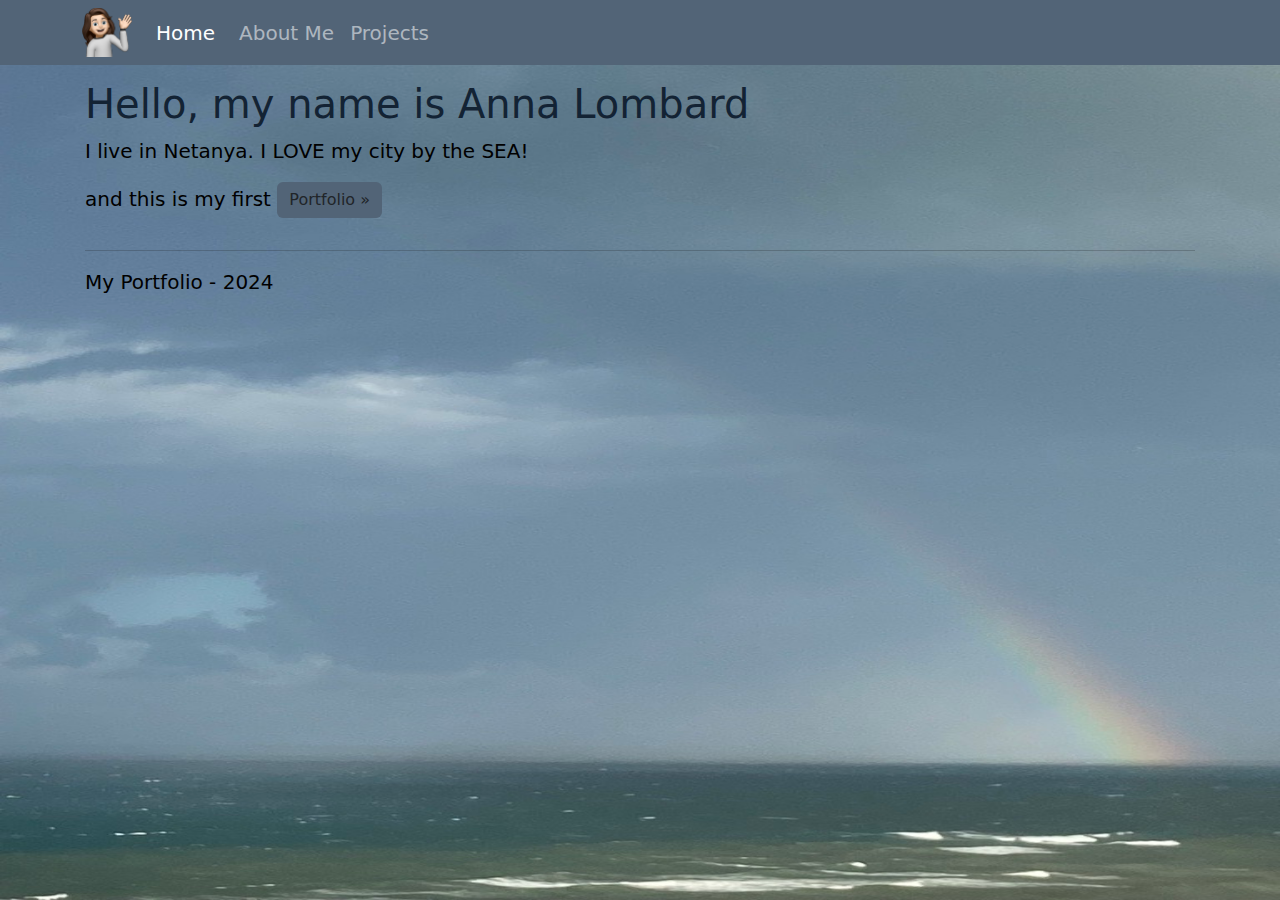
<file: index.html>
<html lang="en" style="" >
<head>
    <meta charset="utf-8">
    <title>Anna Lombard</title>
    <link href="favicon.ico" rel="shortcut icon" type="image/x-icon">
    <meta name="viewport" content="width=device-width, initial-scale=1.0">
    <link href="Content/bootstrapCSS/bootstrap.css" rel="stylesheet">
    <link href="styles.css" rel="stylesheet">

    <script src="Scripts/modernizr-2.8.3.js"></script>

</head>
<body>
    <nav class="navbar navbar-expand-sm navbar-toggleable-sm navbar-dark bg-dark">
        <div class="container">
            <img class="emoji" src="Content/images/me_waiving_black.png">
            <a class="navbar-brand" href="/portfolio">Home</a>
            <button type="button" class="navbar-toggler" data-bs-toggle="collapse" data-bs-target=".navbar-collapse" title="Toggle navigation" aria-controls="navbarSupportedContent" aria-expanded="false" aria-label="Toggle navigation">
                <span class="navbar-toggler-icon"></span>
            </button>
            <div class="collapse navbar-collapse d-sm-inline-flex justify-content-between">
                <ul class="navbar-nav flex-grow-1">
                    <li class="nav-item"><a class="nav-link" href="aboutMe.html">About Me</a></li>
                    <li class="nav-item"><a class="nav-link" href="projects.html">Projects</a></li>
                </ul>

            </div>
        </div>
    </nav>
    <div class="container body-content">



        <!-- ko with: home -->
        <main>
            <section class="row" aria-labelledby="aspnetTitle">
                <h1 id="aspnetTitle">Hello, my name is Anna Lombard</h1>
                <p class="lead">I live in Netanya. I LOVE my city by the SEA!</p>
                <p>and this is my first <a href="projects.html" class="btn btn-outline-dark btn-md">Portfolio »</a></p>
            </section>
           
        </main>

        <!-- /ko -->


        <hr>
        <footer>
            <p>My Portfolio - 2024</p>
        </footer>
    </div>

    <script src="Scripts/jquery-3.4.1.js"></script>

    <script src="Scripts/bootstrap.js"></script>


    <script src="Scripts/knockout-3.5.0.debug.js"></script>
    <script src="Scripts/knockout.validation.js"></script>

    <script src="Scripts/sammy-0.7.5.js"></script>





</body>
</html>
</file>
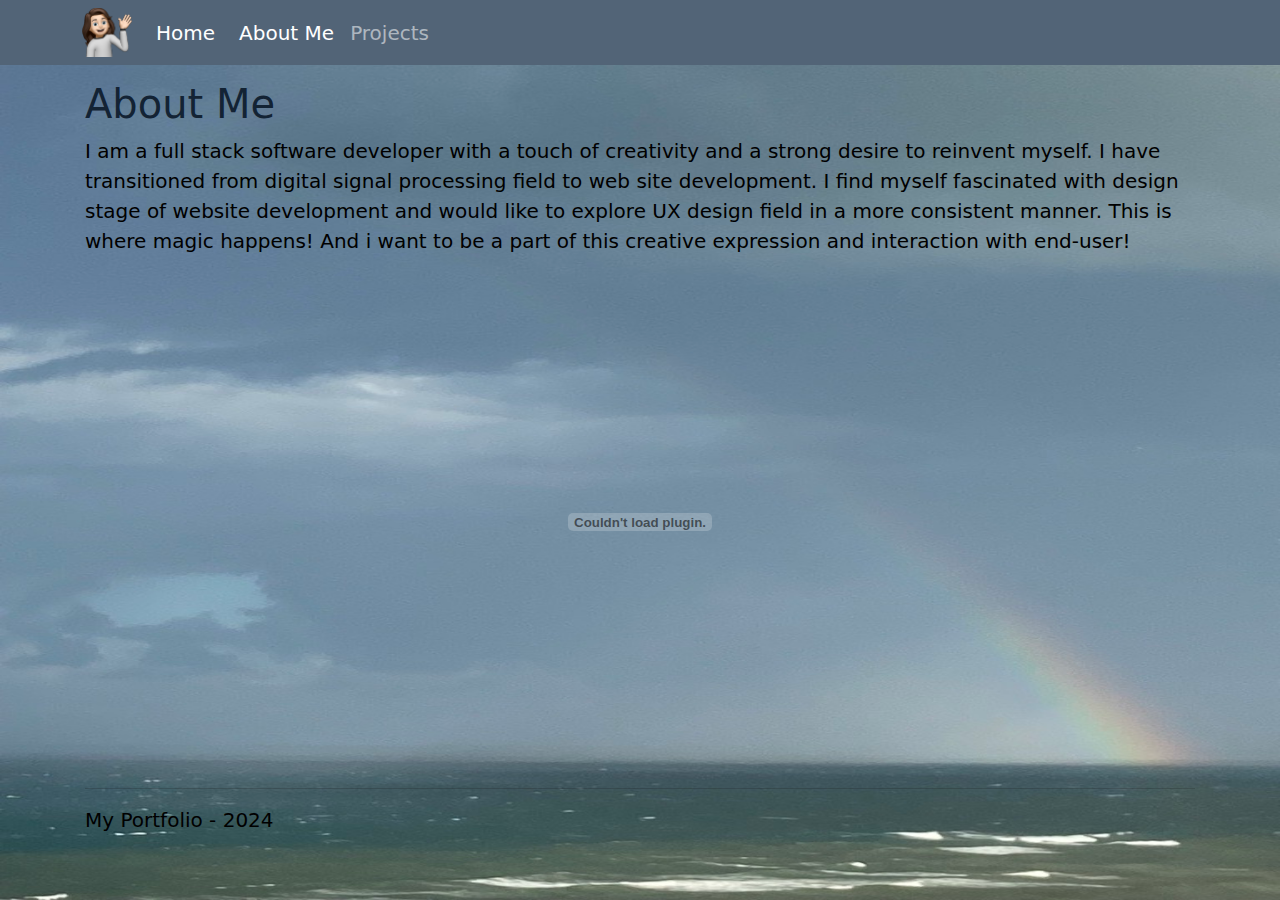
<file: aboutMe.html>
<html lang="en" style="">
<head>
    <meta charset="utf-8">
    <title>Anna Lombard</title>
    <link href="favicon.ico" rel="shortcut icon" type="image/x-icon">
    <meta name="viewport" content="width=device-width, initial-scale=1.0">
    <link href="Content/bootstrapCSS/bootstrap.css" rel="stylesheet">
    <link href="styles.css" rel="stylesheet">

    <script src="Scripts/modernizr-2.8.3.js"></script>

</head>
<body>
    <nav class="navbar navbar-expand-sm navbar-toggleable-sm navbar-dark bg-dark">
        <div class="container">
            <img class="emoji" src="Content/images/me_waiving_black.png">
            <a class="navbar-brand" href="/portfolio">Home</a>
            <button type="button" class="navbar-toggler" data-bs-toggle="collapse" data-bs-target=".navbar-collapse" title="Toggle navigation" aria-controls="navbarSupportedContent" aria-expanded="false" aria-label="Toggle navigation">
                <span class="navbar-toggler-icon"></span>
            </button>
            <div class="collapse navbar-collapse d-sm-inline-flex justify-content-between">
                <ul class="navbar-nav flex-grow-1">
                    <li class="nav-item"><a class="nav-link active" href="aboutMe.html">About Me</a></li>
                    <li class="nav-item"><a class="nav-link" href="projects.html">Projects</a></li>
                </ul>

            </div>
        </div>
    </nav>
    <div class="container body-content">



        <!-- ko with: home -->
        <main>
            <section class="row" aria-labelledby="aspnetTitle">
                <h1 id="aspnetTitle">About Me</h1>
                <p>
                    I am a full stack software developer with a touch of creativity and a strong desire to reinvent myself. I have transitioned from digital signal processing field to web site development.

                    I find myself fascinated with design stage of website development and would like to explore UX design field in a more consistent manner. This is where magic happens! And i want to be a part of this creative expression and interaction with end-user!
                </p>
            </section>
            <section class="row" aria-labelledby="hostingTitle">
                <object data="Content/pdf/Resume_ANNA_LOMBARD.pdf" type="application/pdf" title="Zara" width="500" height="500">
                </object>
            </section>
        </main>

        <!-- /ko -->


        <hr>
        <footer>
            <p>My Portfolio - 2024</p>
        </footer>
    </div>

    <script src="Scripts/jquery-3.4.1.js"></script>

    <script src="Scripts/bootstrap.js"></script>


    <script src="Scripts/knockout-3.5.0.debug.js"></script>
    <script src="Scripts/knockout.validation.js"></script>

    <script src="Scripts/sammy-0.7.5.js"></script>





</body>
</html>
</file>
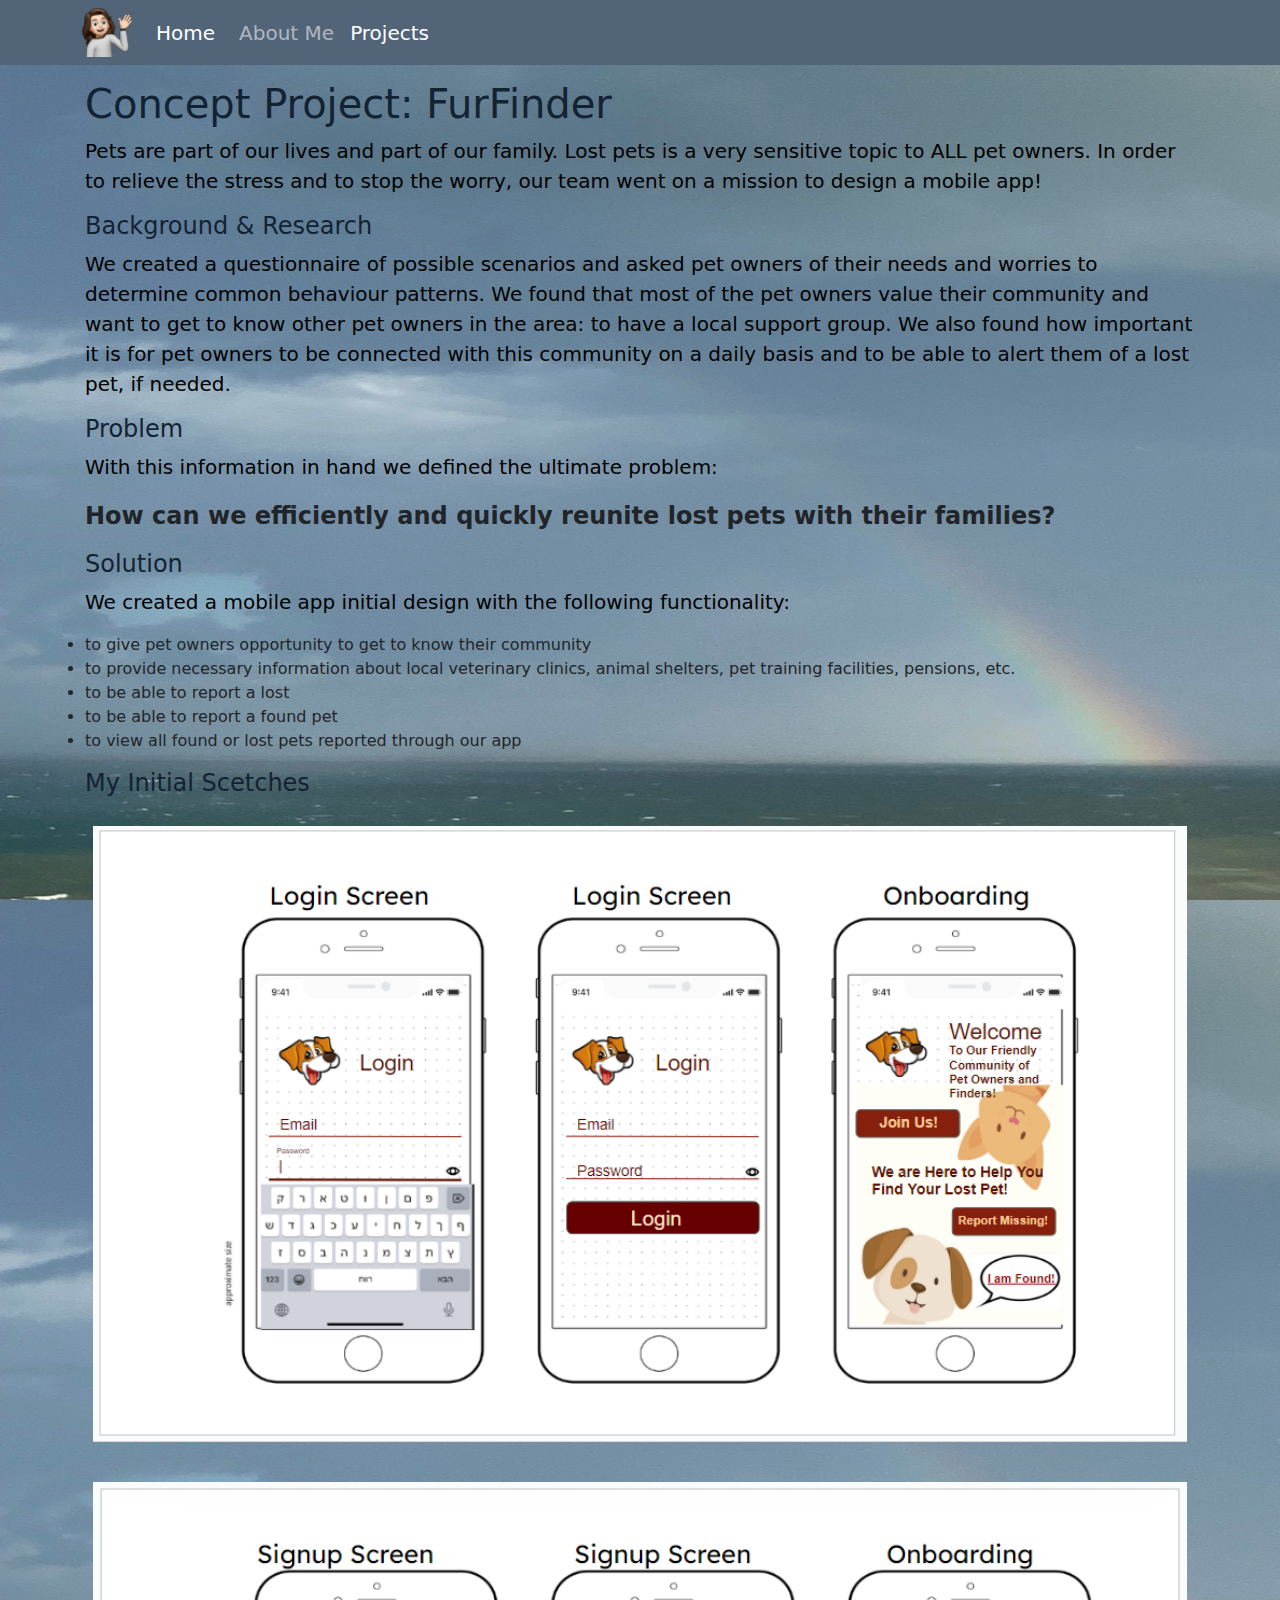
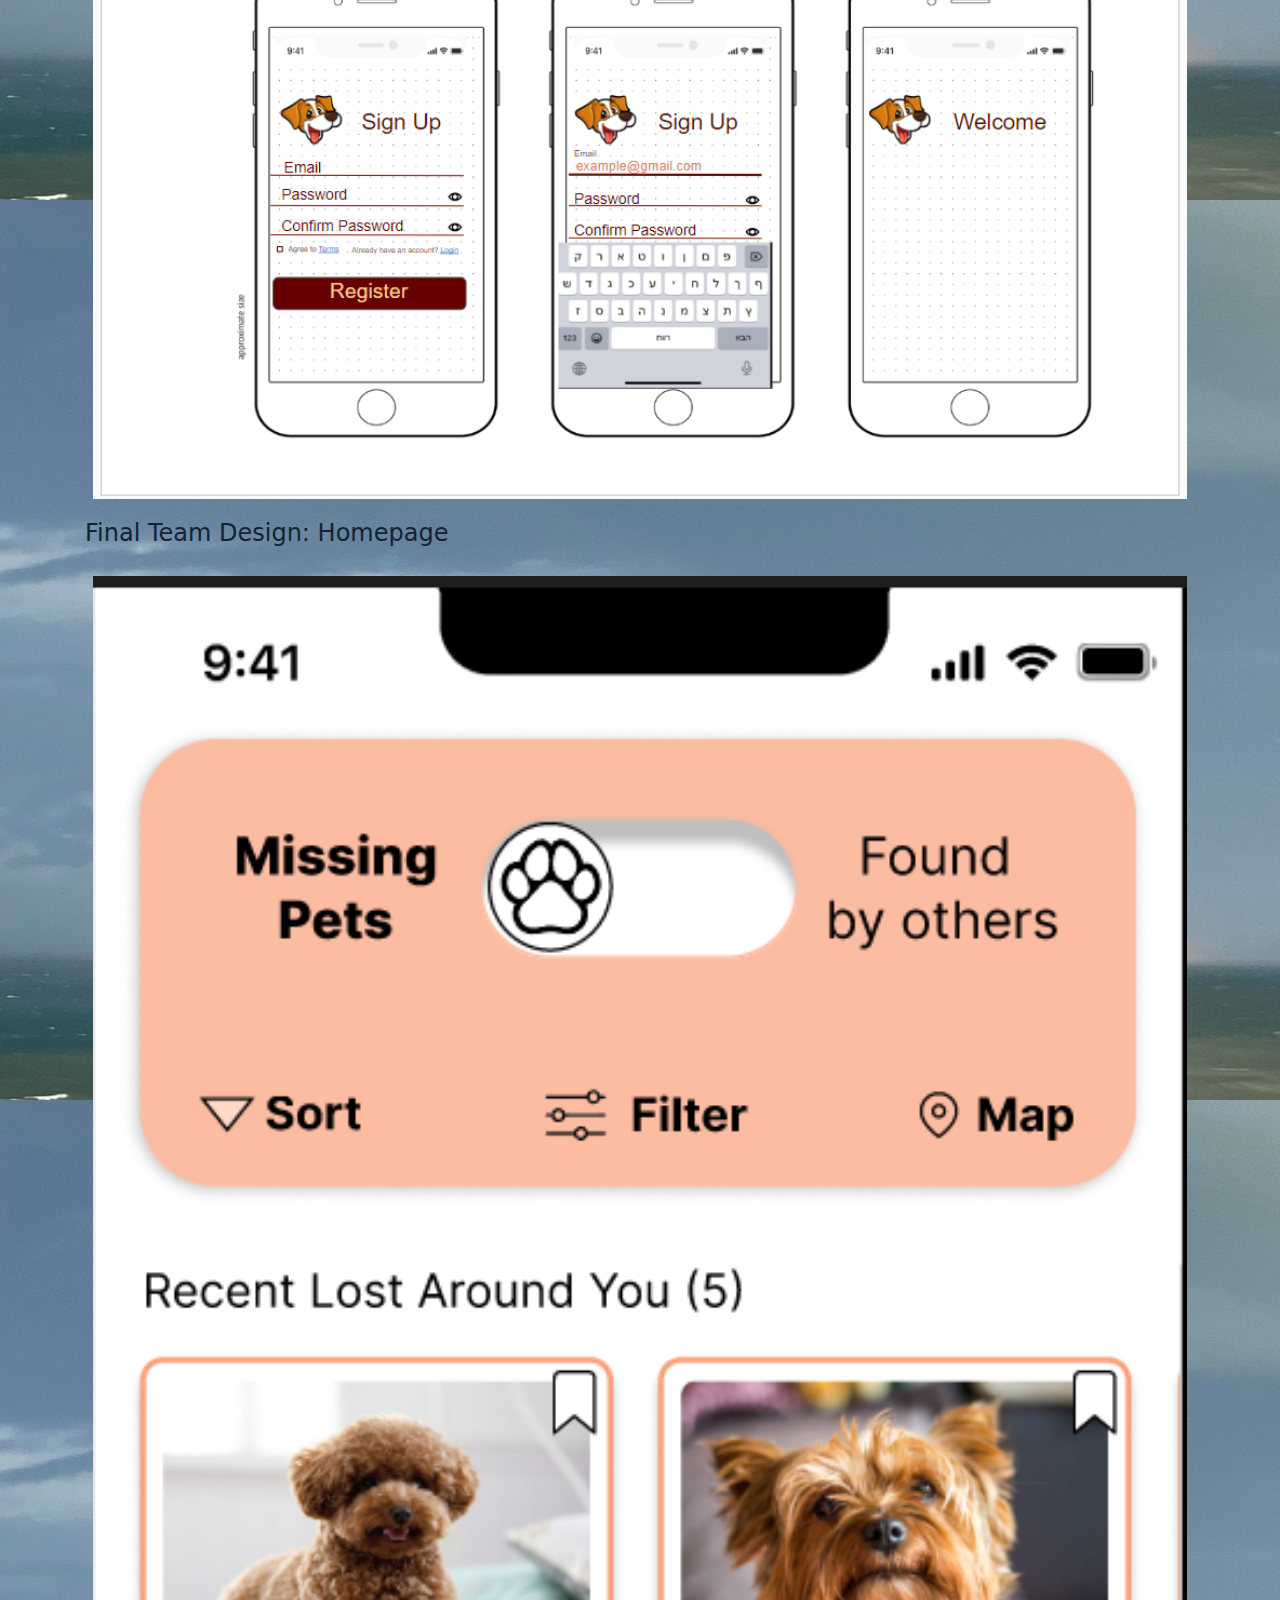
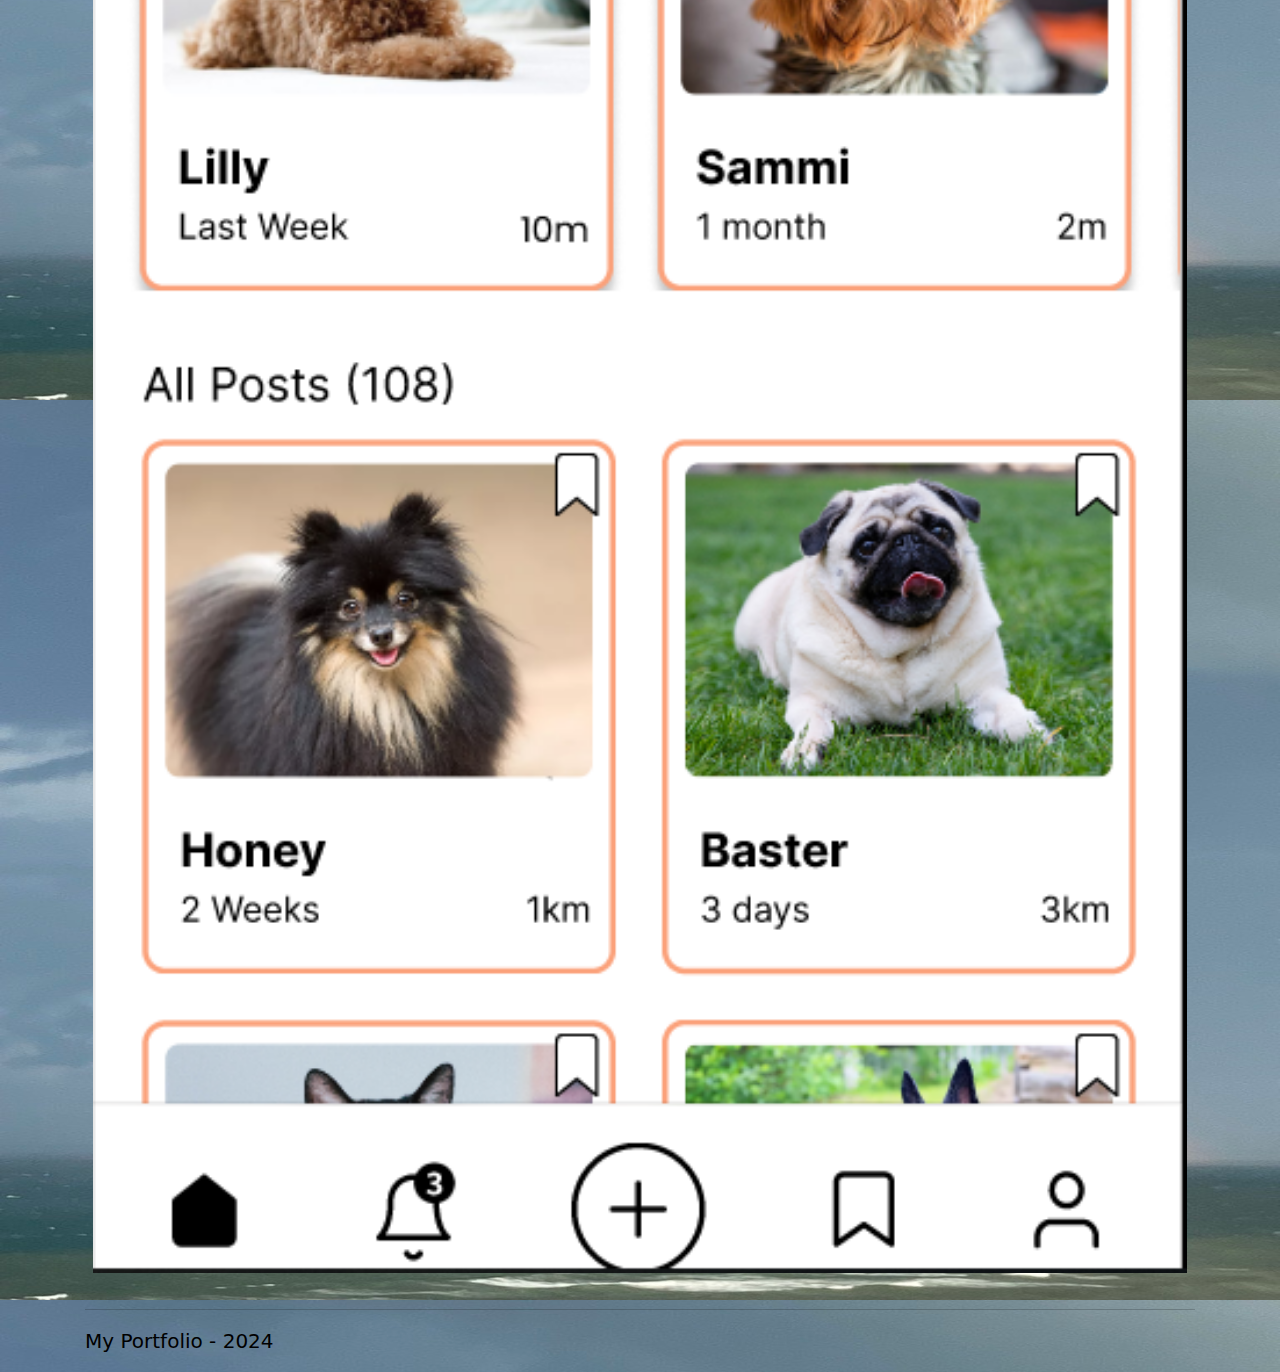
<file: furfinder.html>
<html lang="en" style="">
<head>
    <meta charset="utf-8">
    <title>Anna Lombard</title>
    <link href="favicon.ico" rel="shortcut icon" type="image/x-icon">
    <meta name="viewport" content="width=device-width, initial-scale=1.0">
    <link href="Content/bootstrapCSS/bootstrap.css" rel="stylesheet">
    <link href="styles.css" rel="stylesheet">

    <script src="Scripts/modernizr-2.8.3.js"></script>

</head>
<body>
    <nav class="navbar navbar-expand-sm navbar-toggleable-sm navbar-dark bg-dark">
        <div class="container">
            <img class="emoji" src="Content/images/me_waiving_black.png">
            <a class="navbar-brand" href="/portfolio">Home</a>
            <button type="button" class="navbar-toggler" data-bs-toggle="collapse" data-bs-target=".navbar-collapse" title="Toggle navigation" aria-controls="navbarSupportedContent" aria-expanded="false" aria-label="Toggle navigation">
                <span class="navbar-toggler-icon"></span>
            </button>
            <div class="collapse navbar-collapse d-sm-inline-flex justify-content-between">
                <ul class="navbar-nav flex-grow-1">
                    <li><a class="nav-link" href="aboutMe.html">About Me</a></li>
                    <li><a class="nav-link active" href="projects.html">Projects</a></li>
                </ul>

            </div>
        </div>
    </nav>
    <div class="container body-content">



        <!-- ko with: home -->
        <main>
            <section class="row" aria-labelledby="aspnetTitle">
                <h1>Concept Project: FurFinder</h1>
                <p>
                    Pets are part of our lives and part of our family. Lost pets is a very sensitive topic to ALL pet owners.
                    In order to relieve the stress and to stop the worry, our team went on a mission to design a mobile app!
                </p>
                <h4>Background & Research</h4>
                <p>
                    We created a questionnaire of possible scenarios and asked pet owners of their needs and worries to determine common behaviour patterns.
                    We found that most of the pet owners value their community and want to get to know other pet owners in the area: to have a local support group.
                    We also found how important it is for pet owners to be connected with this community on a daily basis and to be able to alert them of a lost pet, if needed.
                </p>
                <h4>Problem</h4>
                <p>
                    With this information in hand we defined the ultimate problem:
                    <div class="accent">How can we efficiently and quickly reunite lost pets with their families?</div>
                </p>
                <h4>Solution</h4>
                <p>
                    We created a mobile app initial design with the following functionality:
                </p>
                <ul>
                    <li>to give pet owners opportunity to get to know their community</li>
                    <li>to provide necessary information about local veterinary clinics, animal shelters, pet training facilities, pensions, etc.</li>
                    <li>to be able to report a lost</li>
                    <li>to be able to report a found pet</li>
                    <li>to view all found or lost pets reported through our app</li>
                </ul>

                <h4>My Initial Scetches</h4>
                <img style="padding:20px;" src="Content/images/FurFinder/homepage.png" />
                <img style="padding:20px;" src="Content/images/FurFinder/signup1.png" />
                <h4>Final Team Design: Homepage</h4>
                <img style="padding:20px;" src="Content/images/FurFinder/FurFinder_Homepage.png" />
            </section>

        </main>

        <!-- /ko -->


        <hr>
        <footer>
            <p>My Portfolio - 2024</p>
        </footer>
    </div>

    <script src="Scripts/jquery-3.4.1.js"></script>

    <script src="Scripts/bootstrap.js"></script>


    <script src="Scripts/knockout-3.5.0.debug.js"></script>
    <script src="Scripts/knockout.validation.js"></script>

    <script src="Scripts/sammy-0.7.5.js"></script>




</body>
</html>
</file>
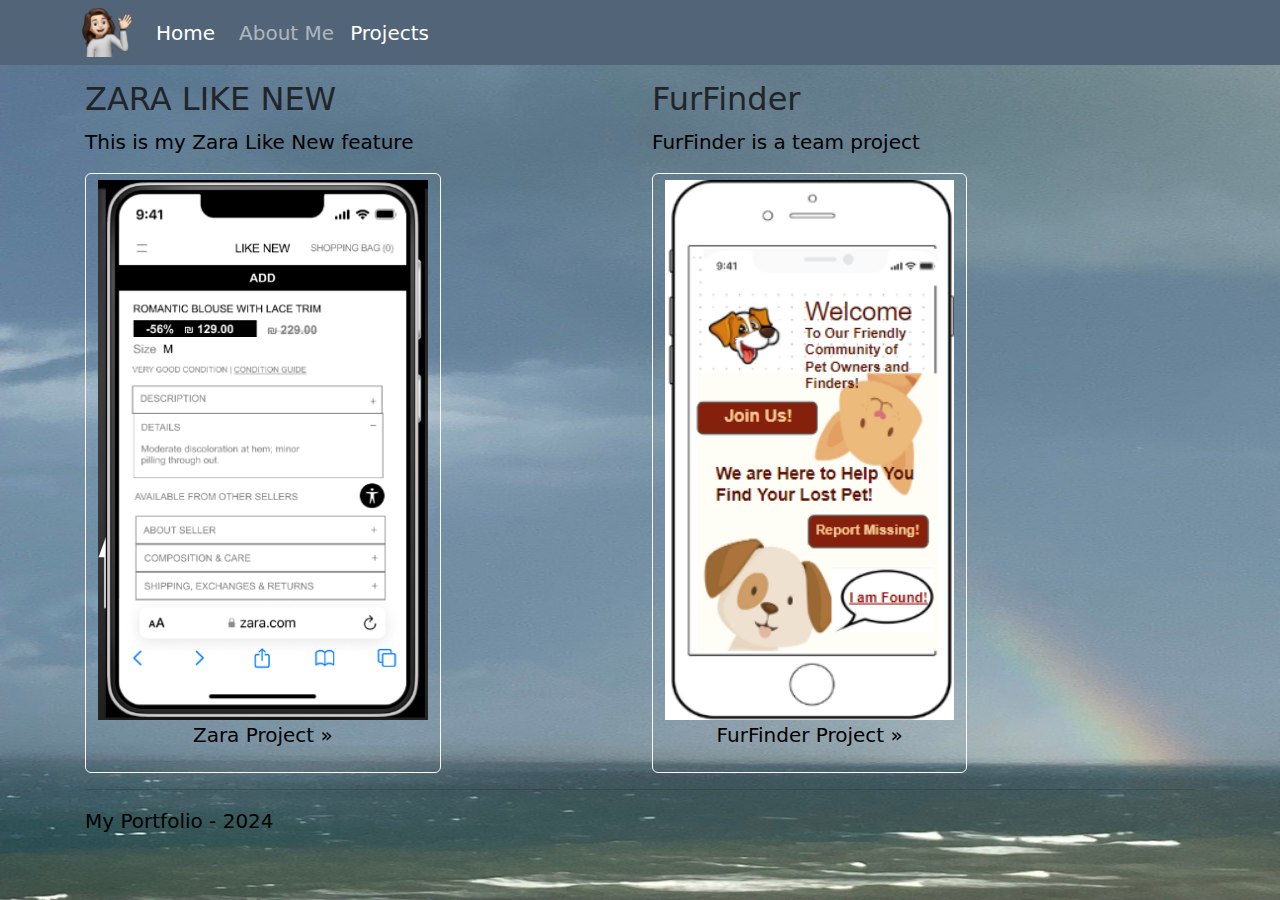
<file: projects.html>
<html lang="en" style="">
<head>
    <meta charset="utf-8">
    <title>Anna Lombard</title>
    <link href="favicon.ico" rel="shortcut icon" type="image/x-icon">
    <meta name="viewport" content="width=device-width, initial-scale=1.0">
    <link href="Content/bootstrapCSS/bootstrap.css" rel="stylesheet">
    <link href="styles.css" rel="stylesheet">

    <script src="Scripts/modernizr-2.8.3.js"></script>

</head>
<body>
    <nav class="navbar navbar-expand-sm navbar-toggleable-sm navbar-dark bg-dark">
        <div class="container">
            <img class="emoji" src="Content/images/me_waiving_black.png">
            <a class="navbar-brand" href="/portfolio">Home</a>
            <button type="button" class="navbar-toggler" data-bs-toggle="collapse" data-bs-target=".navbar-collapse" title="Toggle navigation" aria-controls="navbarSupportedContent" aria-expanded="false" aria-label="Toggle navigation">
                <span class="navbar-toggler-icon"></span>
            </button>
            <div class="collapse navbar-collapse d-sm-inline-flex justify-content-between">
                <ul class="navbar-nav flex-grow-1">
                    <li class="nav-item"><a class="nav-link" href="aboutMe.html">About Me</a></li>
                    <li class="nav-item"><a class="nav-link active" href="projects.html">Projects</a></li>
                </ul>

            </div>
        </div>
    </nav>
    <div class="container body-content">



        <!-- ko with: home -->
        <main>
            <section class="row" aria-labelledby="aspnetTitle">
            </section>
            <div class="row">
                <section class="col-md-6" aria-labelledby="spaSectionTitle">
                    <h2 id="spaSectionTitle">ZARA LIKE NEW</h2>
                    <p>This is my Zara Like New feature</p>
                    <a class="btn btn-outline-light" href="zara.html">
                        <img style="height:60vh;" src="Content/images/Zara/Zara.png">
                        <p>
                            Zara Project &raquo;
                        </p>
                    </a>
                </section>

                <section class="col-md-6" aria-labelledby="gettingStartedTitle">
                    <h2 id="gettingStartedTitle">FurFinder</h2>
                    <p>
                        FurFinder is a team project
                    </p>
                    <a class="btn btn-outline-light" href="furfinder.html">
                        <img style="height:60vh;" src="Content/images/FurFinder/Home_mobile.png">
                        <p>
                            FurFinder Project &raquo;
                        </p>
                    </a>
                </section>


            </div>
        </main>

        <!-- /ko -->


        <hr>
        <footer>
            <p>My Portfolio - 2024</p>
        </footer>
    </div>

    <script src="Scripts/jquery-3.4.1.js"></script>

    <script src="Scripts/bootstrap.js"></script>


    <script src="Scripts/knockout-3.5.0.debug.js"></script>
    <script src="Scripts/knockout.validation.js"></script>

    <script src="Scripts/sammy-0.7.5.js"></script>




</body>
</html>
</file>
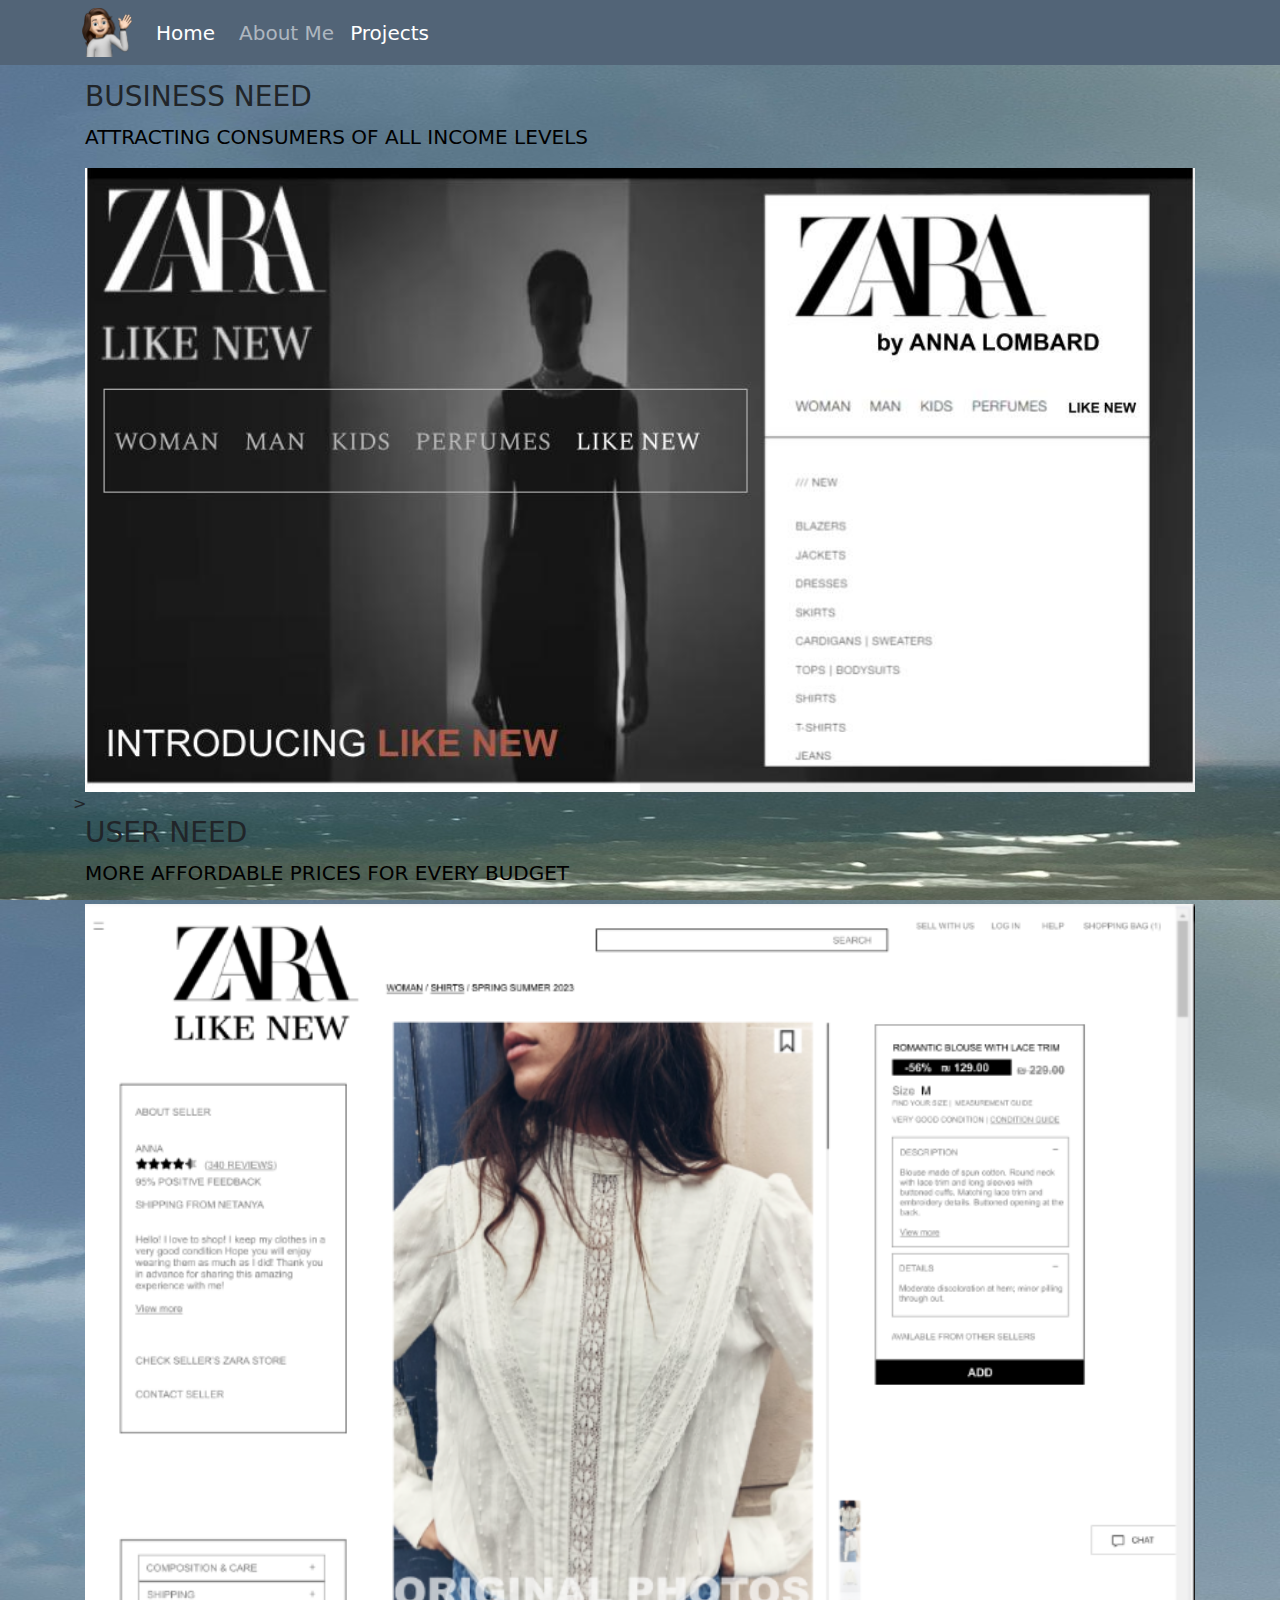
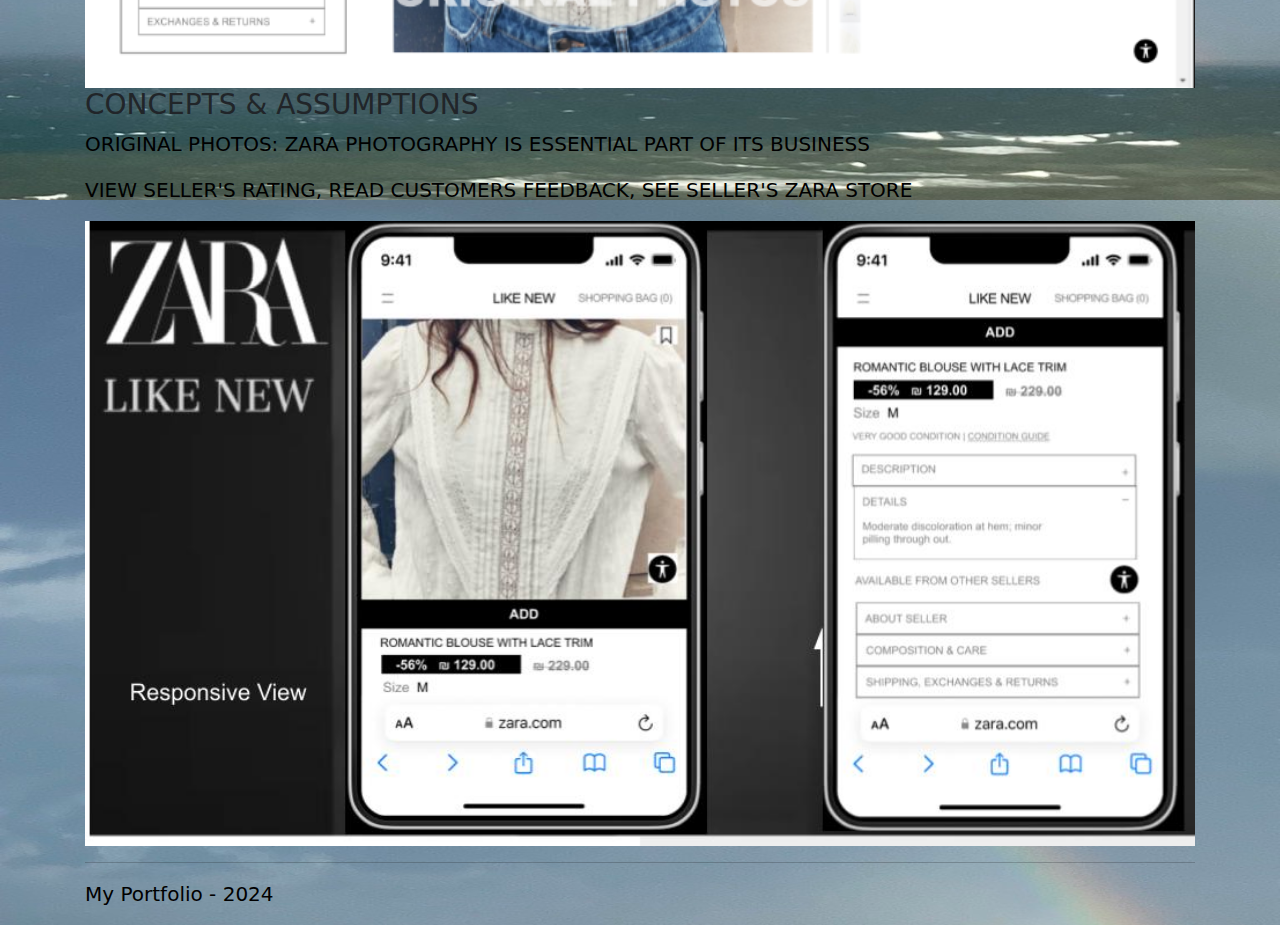
<file: zara.html>
<html lang="en" style="">
<head>
    <meta charset="utf-8">
    <title>Anna Lombard</title>
    <link href="favicon.ico" rel="shortcut icon" type="image/x-icon">
    <meta name="viewport" content="width=device-width, initial-scale=1.0">
    <link href="Content/bootstrapCSS/bootstrap.css" rel="stylesheet">
    <link href="styles.css" rel="stylesheet">

    <script src="Scripts/modernizr-2.8.3.js"></script>

</head>
<body>
    <nav class="navbar navbar-expand-sm navbar-toggleable-sm navbar-dark bg-dark">
        <div class="container">
            <img class="emoji" src="Content/images/me_waiving_black.png">
            <a class="navbar-brand" href="/portfolio">Home</a>
            <button type="button" class="navbar-toggler" data-bs-toggle="collapse" data-bs-target=".navbar-collapse" title="Toggle navigation" aria-controls="navbarSupportedContent" aria-expanded="false" aria-label="Toggle navigation">
                <span class="navbar-toggler-icon"></span>
            </button>
            <div class="collapse navbar-collapse d-sm-inline-flex justify-content-between">
                <ul class="navbar-nav flex-grow-1">
                    <li><a class="nav-link" href="aboutMe.html">About Me</a></li>
                    <li><a class="nav-link active" href="projects.html">Projects</a></li>
                </ul>

            </div>
        </div>
    </nav>
    <div class="container body-content">



        <!-- ko with: home -->
        <main>
            <section class="row" aria-labelledby="aspnetTitle">
                <h3>BUSINESS NEED</h3>
                <p>
                    ATTRACTING CONSUMERS OF ALL INCOME LEVELS
                </p>
                <img src="Content/images/Zara/Zara1.jpg">>
                <h3>USER NEED</h3>
                <p>
                    MORE AFFORDABLE PRICES FOR EVERY BUDGET
                </p>
                <img src="Content/images/Zara/Zara_web.png">

                <h3>CONCEPTS & ASSUMPTIONS</h3>
                <p>
                    ORIGINAL PHOTOS:

                    ZARA PHOTOGRAPHY IS ESSENTIAL PART OF ITS BUSINESS
                </p>
                <p>VIEW SELLER'S RATING, READ CUSTOMERS FEEDBACK, SEE SELLER'S ZARA STORE</p>
                <img src="Content/images/Zara/Zara.jpg">
            </section>

        </main>

        <!-- /ko -->


        <hr>
        <footer>
            <p>My Portfolio - 2024</p>
        </footer>
    </div>

    <script src="Scripts/jquery-3.4.1.js"></script>

    <script src="Scripts/bootstrap.js"></script>


    <script src="Scripts/knockout-3.5.0.debug.js"></script>
    <script src="Scripts/knockout.validation.js"></script>

    <script src="Scripts/sammy-0.7.5.js"></script>





</body>
</html>
</file>
<file: styles.css>
body {
    background-image: url('Content/images/rainbow.png');
    background-size: 100% 100vh;
}

p {
    font-size:20px;
    color: black;
}

.accent {
    font-weight: bold;
    font-size: 24px;
}
.navbar-dark {
    background-color: #526477 !important;
}

.btn-outline-dark {
    background-color: #526477;
    border: #526477;
}
h1, h4 {
    color:#132334;
}

.nav-link {
    font-size:20px;
}

/* Set padding to keep content from hitting the edges #407296 */
.body-content {
    margin-top: 15px;
    padding-left: 15px;
    padding-right: 15px;
}

.container .emoji {
    width: 50px;
    margin-right: 24px;
}

/* Override the default bootstrap behavior where horizontal description lists 
   will truncate terms that are too long to fit in the left column 
*/
.dl-horizontal dt {
    white-space: normal;
}

/* Set width on the form input elements since they're 100% wide by default */
input,
select,
textarea {
    max-width: 280px;
}

/* Set padding to display errors that occur during databinding */
.padding-error {
    padding-top: 20px;
}

@media only screen and (max-width: 767px) {
    .nofloat {
        float: none;
        padding: 10px 15px;
    }
}
</file>
